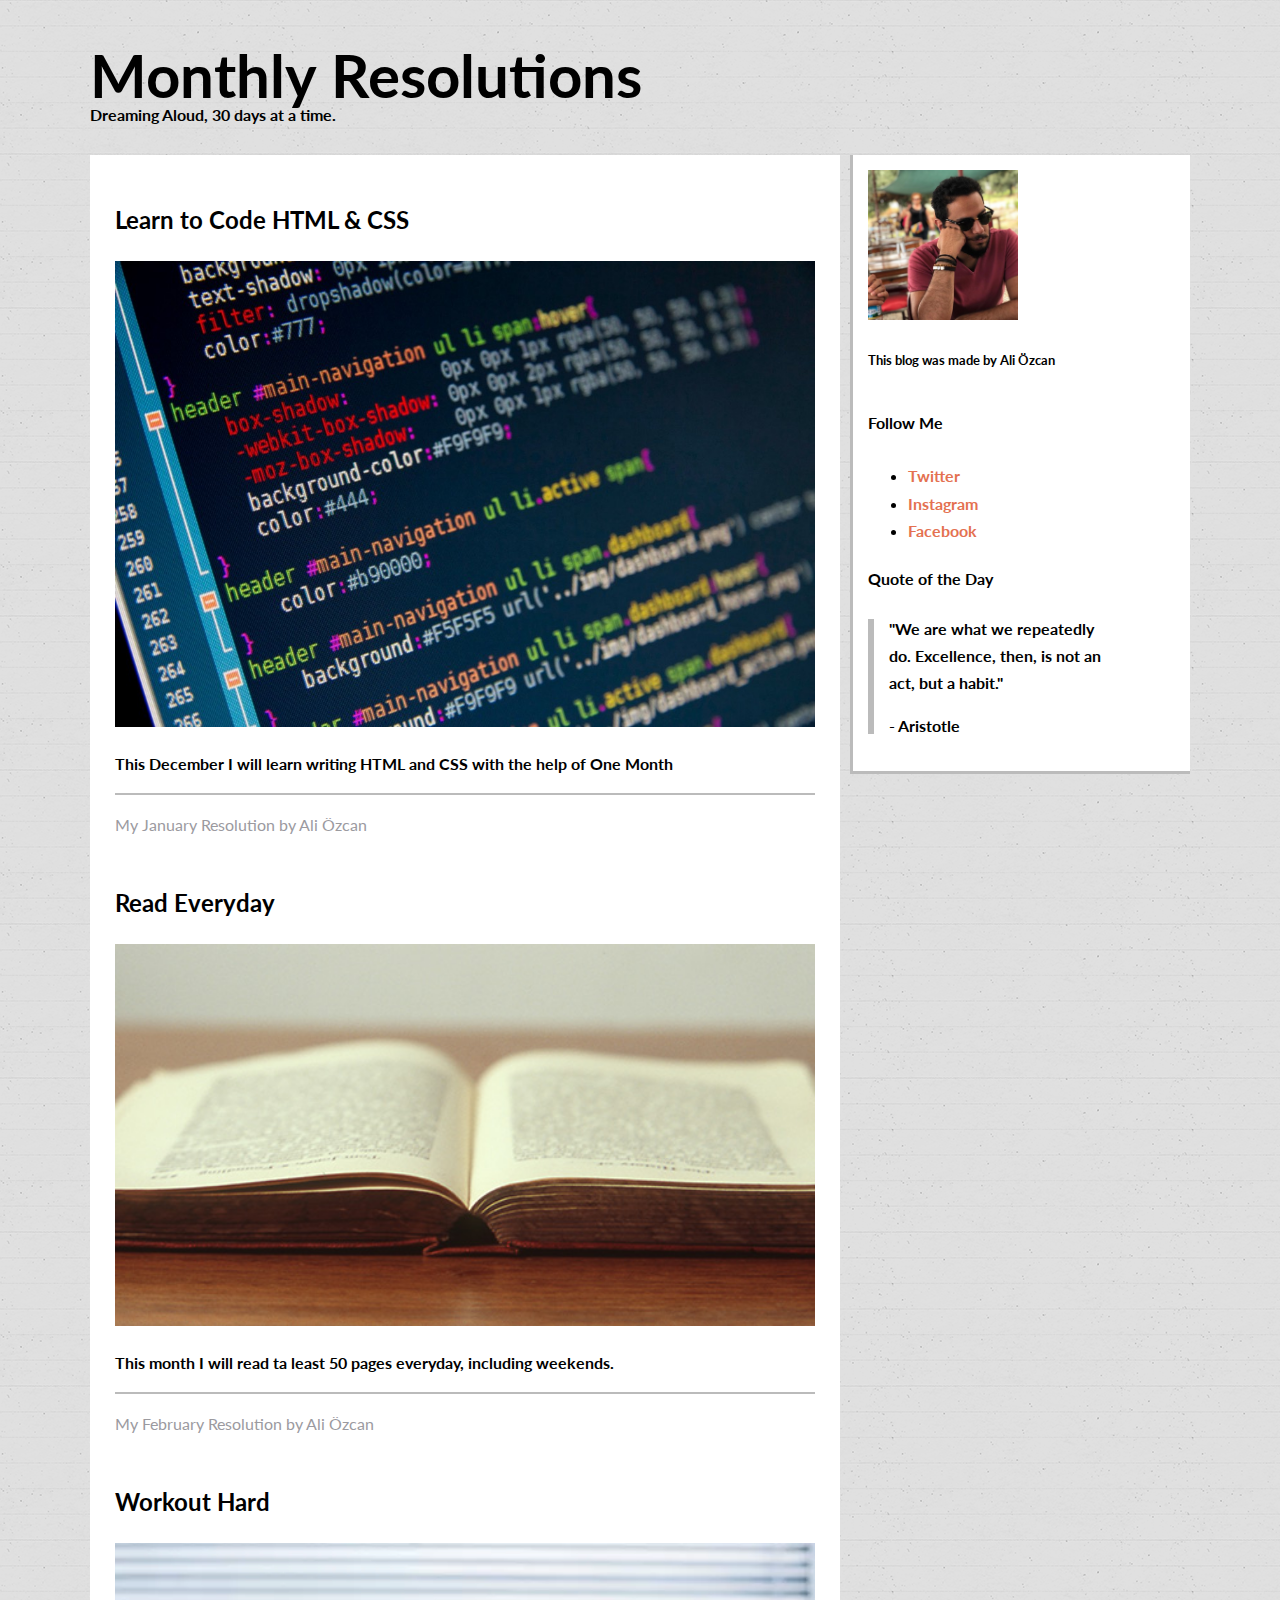
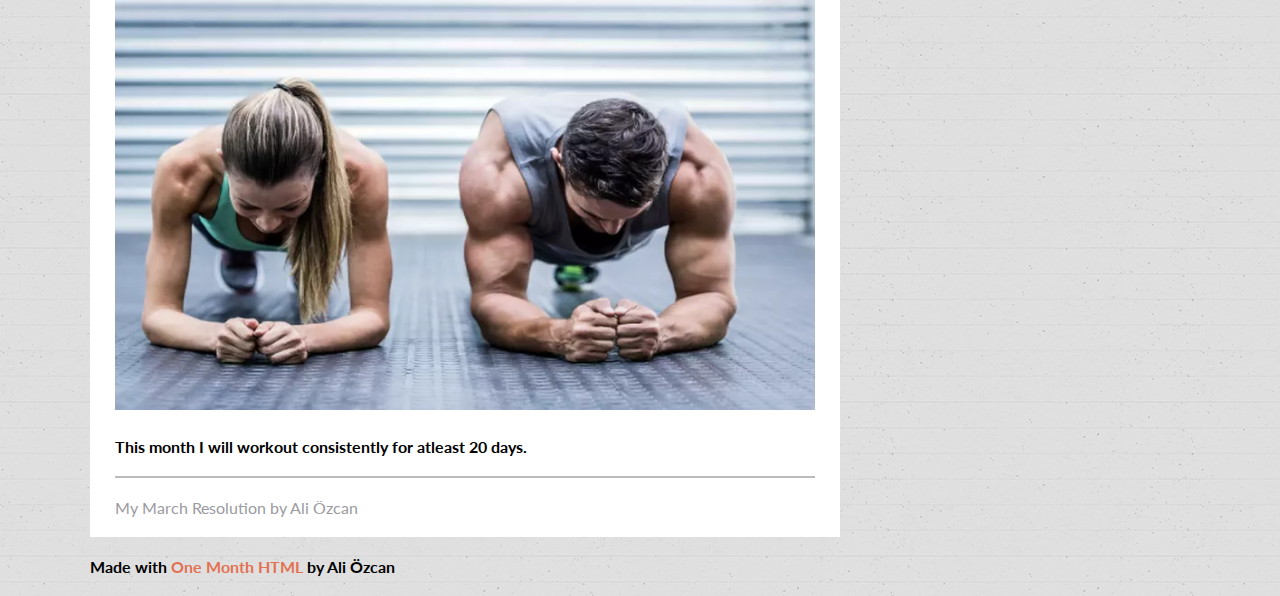
<file: index.html>
<!DOCTYPE html>
<html lang="en">

<head>
    <meta charset="utf-8">
    <meta http-equiv="X-UA-Compatible" content="IE=edge">
    <meta name="viewport" content="width=device-width, initial-scale=1">
    <meta name="description" content="">
    <meta name="author" content="Ali Özcan, and the One Month team">
    <title>Monthly Resolutions by Ali Özcan</title>
    <link href='http://fonts.googleapis.com/css?family=Lato' rel='stylesheet' type='text/css'>
    <link rel="stylesheet" href="css/normalize.css">
    <link rel="stylesheet" href="css/style.css">
</head>

<body>

    <div id="container">
        <div id="header">
        <h1>Monthly Resolutions</h1>
        <h4>Dreaming Aloud, 30 days at a time.</h4>
        </div><!--#header-->
        
        <div id="main">
           <h2>Learn to Code HTML & CSS</h2>
           <img src="images/learn_html_css.jpg" alt="Html and Css" width="700">
           <p><b>This December I will learn writing HTML and CSS with the help of One Month</b></p>
           <hr>
           <p class="colorchange">My January Resolution by Ali Özcan</p>
           
           <h2>Read Everyday</h2>
           <img src="images/book.jpg" alt="book" width="700">
           <p><b>This month I will read ta least 50 pages everyday, including weekends.</b></p>
           <hr>
           <p class="colorchange">My February Resolution by Ali Özcan</p>
           
           <h2>Workout Hard</h2>
           <img src="images/workout.jpg" alt="workout" width="700">
           <p><b>This month I will workout consistently for atleast 20 days.</b></p>
           <hr>
           <p class="colorchange">My March Resolution by Ali Özcan</p>
        </div><!--#main-->
        
        
        <div id="sidebar">
           <img src="images/IMG_20191031_115045_763.jpg" alt="Me" width="150">
           <h5>This blog was made by Ali Özcan</h5>
           <h4>Follow Me</h4>
            <ul>
                <li><a href="http://www.twitter.com/castig" target="_blank">Twitter</a></li>
                <li><a href="http://instagram.com/alioezcan_" target="_blank">Instagram</a></li>
                <li><a href="https://www.facebook.com/OneMonthEdu/" target="_blank">Facebook</a></li>
            </ul>
            <h4>Quote of the Day</h4>
            <hr class="vl">
            <blockquote><p><b>"We are what we repeatedly do. Excellence, then, is not an act, but a habit."</b></p><b>- Aristotle</b></blockquote>
        </div><!--#sidebar-->
        <div class="clear"></div>
        <div id="footer">
        <p><b>Made with <a href="https://onemonth.com/">One Month HTML </a>by Ali Özcan</b></p>
        </div><!--#footer-->
    </div><!--#container-->

</body>

</html>
</file>
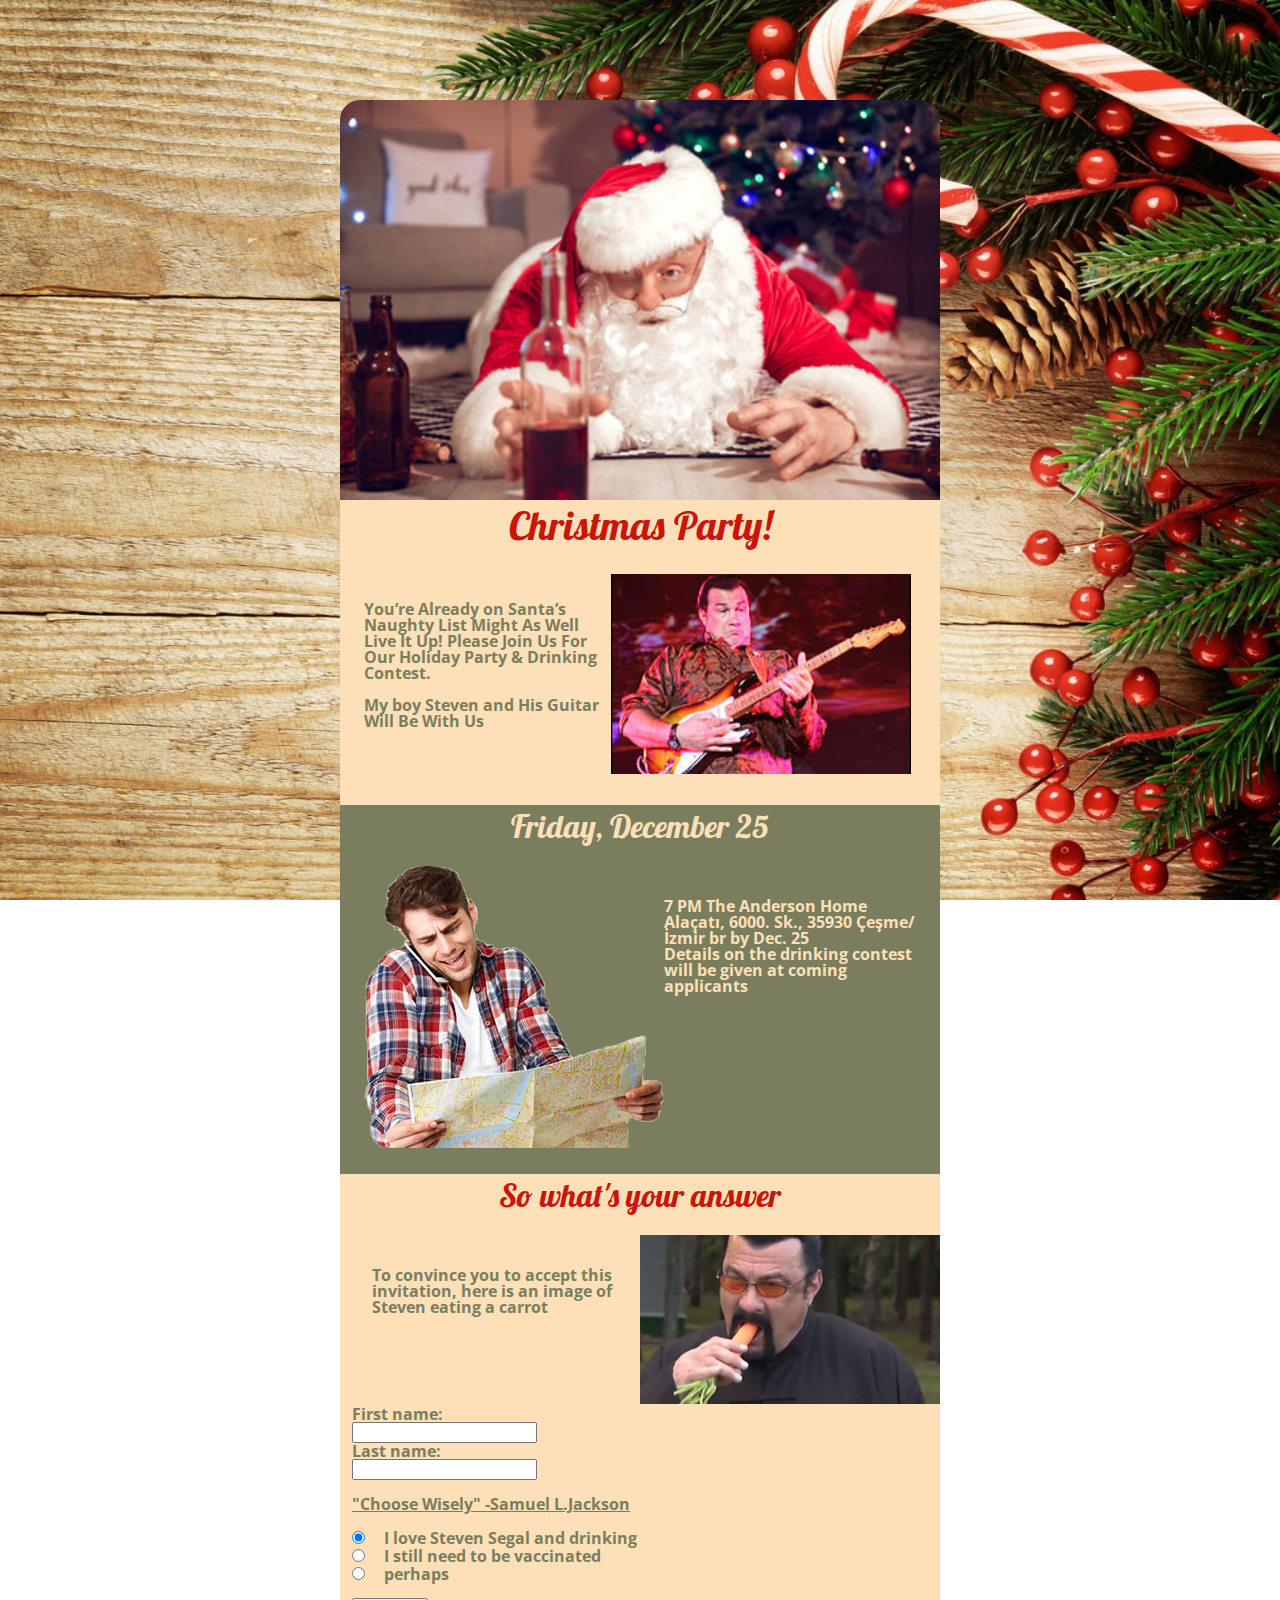
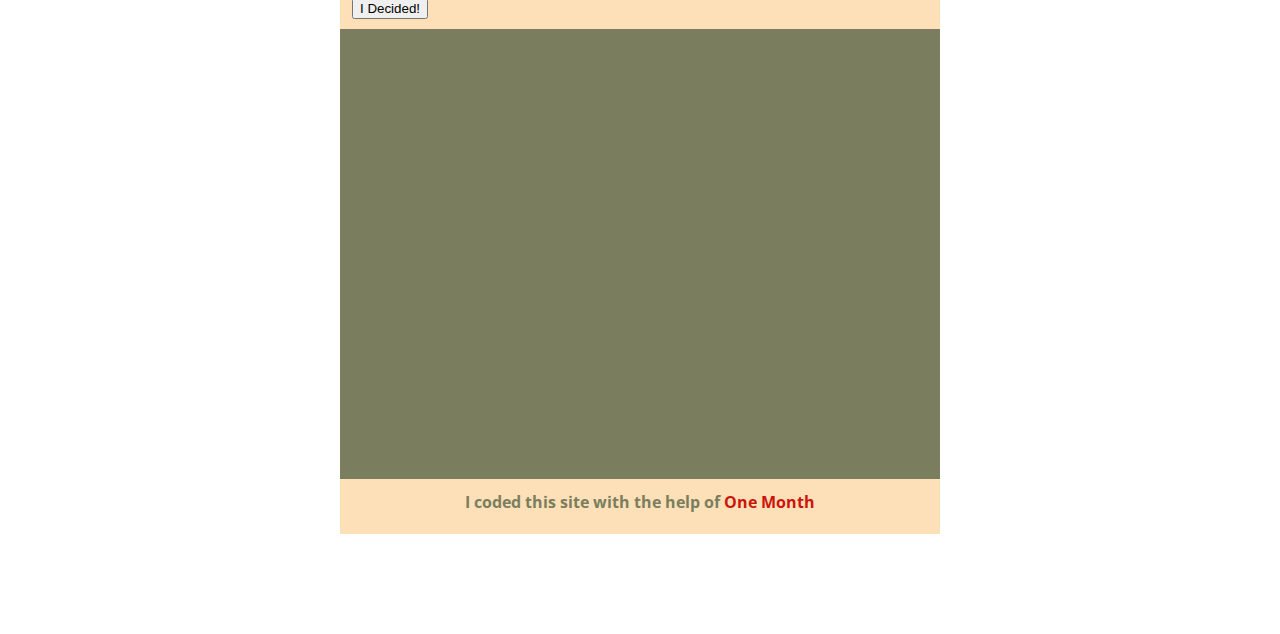
<file: 2020_is_finished/index.html>
<!DOCTYPE html>
<html lang="en">
<head>
    <meta charset="UTF-8">
    <meta name="description" content="It is over!!!">
    <meta name="viewport" content="width=device-width, initial-scale=1">
    <link rel="stylesheet" href="css/reset.css">
    <link rel="stylesheet" href="css/style.css">
    <link rel="stylesheet" href="css/mobile.css" media="(max-width:600px)">
    <link href='https://fonts.googleapis.com/css?family=Open+Sans:300,700|Lobster' rel='stylesheet' type='text/css'>
    <title>Let's celebrate 2021 and Christmas</title>
</head>

<body>
    <div class="container">
        <aside class="curve">
            <img src="img/drunk_santa_600x400.jpg" alt="drink" class="santa">
        </aside>
        <section class="clearfix intro">
            <h1>Christmas Party!</h1>
            <aside class="segal toRight">
                <img src="img/steven_mah_boy_300x200.jpg" alt="SEGAL">
            </aside>
            <p>You’re Already on Santa’s Naughty List
                Might As Well Live It Up! Please Join Us For Our Holiday Party & Drinking Contest. <br><br> My boy Steven and His Guitar Will Be With Us</p>
        </section><!--#intro-->

        <section class="clearfix contact">
            <h2>Friday, December 25</h2>
            <aside class="toLeft">
                <img src="img/where.png" alt="WHERE!">
            </aside>
            <p class="top">7 PM The Anderson Home
                Alaçatı, 6000. Sk., 35930 Çeşme/İzmir br by Dec. 25</p>
            <p class="bottom">Details on the drinking contest <br>will be given at coming applicants</p>
        </section><!--#contact-->
        
        <section class="clearfix form">
            <h2>So what's your answer</h2>
            <aside class="steven toRight">
                <img src="img/carrot_for_your_eyes_300x169.jpg" alt="Steven">
            </aside>
            <p>To convince you to accept this invitation, here is an image of Steven eating a carrot</p>
            <div class="clearfix"></div>
            <form>
                <div>
                    <label for="fname">First name:</label><br>
                    <input type="text" id="fname" name="fname"><br>
                    <label for="lname">Last name:</label><br>
                    <input type="text" id="lname" name="lname"><br><br>
                </div>
                <div>
                    <label for="answer"><u>"Choose Wisely" -Samuel L.Jackson</u></label><br><br>
                    <input type="radio" id="yes" name="answer" value="yes" checked>
                    <label for="yes">I love Steven Segal and drinking</label><br>
                    <input type="radio" id="no" name="answer" value="no">
                    <label for="no">I still need to be vaccinated </label><br>
                    <input type="radio" id="maybe" name="answer" value="maybe">
                    <label for="maybe">perhaps</label><br><br>
                </div>
                <input type="submit" value="I Decided!">
            </form>
        </section><!--#form-->
        
        <section class="map">
            <iframe src="https://www.google.com/maps/embed?pb=!1m18!1m12!1m3!1d3131.34937498092!2d26.372980115332712!3d38.29457237966824!2m3!1f0!2f0!3f0!3m2!1i1024!2i768!4f13.1!3m3!1m2!1s0x14bb78e33741a419%3A0xd62f7d268f6325e!2zQWxhw6dhdMSxLCA2MDAwLiBTay4sIDM1OTMwIMOHZcWfbWUvxLB6bWly!5e0!3m2!1str!2str!4v1608808526257!5m2!1str!2str" width="600" height="450" frameborder="0" style="border:0;" allowfullscreen="" aria-hidden="false" tabindex="0"></iframe>
        </section>
        <section class="footer">
            <p>I coded this site with the help of <a href="https://onemonth.com/" target="_blank">One Month</a></p>
        </section><!--#footer-->
        
    </div><!--#container-->
</body></html>
</file>
<file: css/style.css>
/* 
Project Name: Monthly Resolutions
Client: One Month
Author: Ali Özcan | @SocialCat5506
*/


/*----------------------------------------------------------------------------- 
01=BASE   
-----------------------------------------------------------------------------*/

/* Box Model Hack */
* {
     -moz-box-sizing: border-box; /* Firexfox */
     -webkit-box-sizing: border-box; /* Safari/Chrome/iOS/Android */
     box-sizing: border-box; /* IE */
}

.clear {
	clear: both;
}

.colorchange{
    color: #9b9a9f;
}

.vl {
    border-left: 6px solid #bbbbbb;
    width: 0px;
    height: 115px;
    display: inline-block;
    float: left;
}
/*----------------------------------------------------------------------------- 
02=LAYOUT  
-----------------------------------------------------------------------------*/
body {
 background: url('../images/notebook.png'); /* add a fallback color of #d6d6d6 */
 color: #000000;
 font-family: 'Lato', sans-serif;
 line-height: 1.7; /* line-height is unit-less */
 font-size: 100%;
}

#container{
    width: 1100px;
    margin: 0px auto 0 auto;
}

#header{
    margin: auto 0px 0px auto;
    padding-top: 30px;
}

#main{
    background: white;
    width: 750px;
    float: left;
    margin-right: 10px;
    padding-left: 25px;
}

#sidebar{
    background: white;
    width: 340px;
    float: left;
    padding: 15px;
    border-color: #bbbbbb;
    border-width: 3px;
    border-left-style: solid;
    border-bottom-style: solid;
}

h1{
    
    font-size: 60px;
    line-height: 10px;
    margin-bottom: 0;
}

h2{
    padding-top: 25px;
}

h4{
    padding-bottom: 5px;
}

h5{
    padding-bottom: 15px;
}

hr{
    width: 700px;
    margin: auto 0 auto 0;
    height: 2px;
    color: #bbbbbb;
    background: #bbbbbb;
    border-width: 0;
}

a{
    font-weight: bold;
    color: #e47151;
    text-decoration: none;
}

blockquote{
    margin-left: 15px;
    margin-right: 15px;
    width: 230px;
    float: left;
    margin-top: -20px;
}

/*----------------------------------------------------------------------------- 
03=MAIN  
-----------------------------------------------------------------------------*/
</file>
<file: 2020_is_finished/css/style.css>
body {
    background: url('../img/ws_Christmas_Decorations_1920x1080.jpg');
    font-family: 'Open sans', arial, sans-serif;
    background-size: cover;
    background-position: center;
    background-attachment: fixed;
}

* {
    -moz-box-sizing: border-box;
    /* Firexfox */
    -webkit-box-sizing: border-box;
    /* Safari/Chrome/iOS/Android */
    box-sizing: border-box;
    /* IE */
}

.clearfix:after {
    content: "";
    display: table;
    clear: both;
}

.container {
    width: 600px;
    margin: 100px auto;
}

h1,
h2 {
    font-family: 'Lobster', cursive;
    color: #CB150B;
    text-align: center;
    margin-bottom: 24px;
    padding-top: 5px;
}

h1 {
    font-size: 2.5rem;
}

h2 {
    font-size: 2rem;
}

p,
label {
    font-weight: bold;
}

input,
label {
    margin-left: 12px;
}

/*
 *Image Styles
*/

aside.curve {
    border-top-left-radius: 15px;
    border-top-right-radius: 15px;
    line-height: 0;
}

.santa {
    width: 100%;
    border-radius: 1.25rem 1.25rem 0 0;
}

.segal {
    border-radius: 15px;
    padding: 5px;
}

.toLeft {
    float: left;
}

.toRight {
    float: right;
}

/*
 *Section Styles
*/

section:nth-child(even) {
    background: #FDE0B7;
    color: #7A7E5F;
}

section:nth-child(odd) {
    background: #7A7E5F;
    color: #FDE0B7;
}

section.intro,
section.contact,section.footer {
    padding: 0 1.5rem 1.5rem 1.5rem;
}

section.intro p{
    padding-top: 2rem;
}

section.form p {
    padding-left: 2rem;
    padding-top: 2rem;
}

section.contact h2 {
    color: #FDE0B7;
}

section.contact p.top{
    padding-top: 2rem;
}

section.form {
    padding-bottom: 10px;
}

section.map{
    line-height: 0;
}

section.map iframe{
    width: 100%;
}

section.footer p{
    padding-top: 15px;
    text-align: center;
}

/*
 *Link Styles
*/

a{
    color: #CB150B;
    text-decoration: none;
}
</file>
<file: 2020_is_finished/css/mobile.css>
/*
 *Container Styles
*/
.container {
    width: 100%;
    margin: 0;
    padding: 0;
}

/*
 *Santa Styles
*/

.santa {
    border-radius: 0;
}

/*
 *Aside Styles
*/

aside.curve {
    line-height: 0;
}

aside.segal {
    padding-left: 10px;
}

aside.steven {
    padding: 10px;
}

aside.segal img{
    width: 150px;
}

aside.steven img{
    width:  150px;
}


/*
 *Section Styles
*/
section.intro p{
    padding-top: 1rem;
}

section.contact p.top {
    padding-top: 1rem;
    padding-left: rem;
    position: absolute;
    left: 9rem;
}

section.contact p.bottom {
    position: absolute;
    left: 10rem;
    padding-top: 4rem;
    padding-left: 2rem;
}

section.form p{
    padding-top: 1rem;
}
</file>
